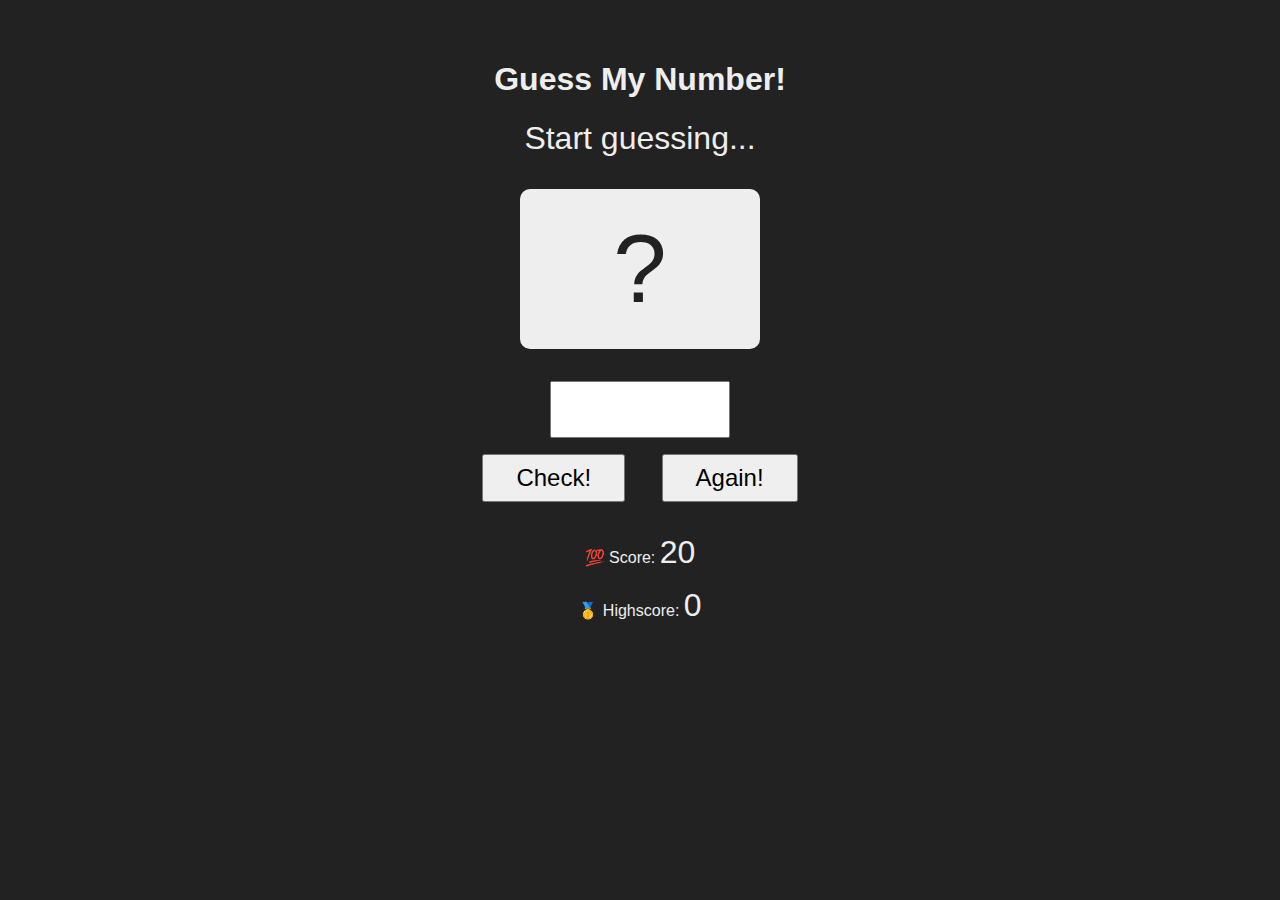
<file: index.html>
<!-- project -->

<!-- <!DOCTYPE html>
<html lang="en">
  <head>
    <meta charset="UTF-8" />
    <meta name="viewport" content="width=device-width, initial-scale=1.0" />
    <meta http-equiv="X-UA-Compatible" content="ie=edge" />
    <link rel="stylesheet" href="style.css" />
    <title>Guess My Number!</title>
  </head>
  <body>
    <header>
      <h1>Guess My Number!</h1>
      <p class="between">(Between 1 and 20)</p>
      <button class="btn again">Again!</button>
      <div class="number">?</div>
    </header>

    <main>
      <section class="left">
        <input type="number" class="guess" />
        <button class="btn check">Check!</button>
      </section>

      <section class="right">
        <p class="message">Start guessing...</p>
        <p class="label-score">💯 Score: <span class="score">20</span></p>
        <p class="label-highscore">
          🥇 Highscore: <span class="highscore">0</span>
        </p>
      </section>
    </main>

    <script src="script.js"></script>
  </body>
</html> -->

<!-- challange -->
<!DOCTYPE html>
<html lang="en">
  <head>
    <meta charset="UTF-8" />
    <meta name="viewport" content="width=device-width, initial-scale=1.0" />
    <title>Guess My Number!</title>
    <style>
      body {
        background-color: #222;
        color: #eee;
        font-family: sans-serif;
        text-align: center;
        padding: 2rem;
      }
      .number {
        font-size: 6rem;
        width: 15rem;
        height: 10rem;
        margin: 2rem auto;
        background-color: #eee;
        color: #222;
        display: flex;
        align-items: center;
        justify-content: center;
        border-radius: 10px;
      }
      .message,
      .score,
      .highscore {
        font-size: 2rem;
        margin: 1rem 0;
      }
      .guess {
        font-size: 2rem;
        width: 10rem;
        padding: 0.5rem;
      }
      button {
        font-size: 1.5rem;
        padding: 0.5rem 2rem;
        margin: 1rem;
        cursor: pointer;
      }
    </style>
  </head>
  <body>
    <h1>Guess My Number!</h1>
    <p class="message">Start guessing...</p>
    <div class="number">?</div>
    <input type="number" class="guess" />
    <br />
    <button class="check">Check!</button>
    <button class="again">Again!</button>
    <p>💯 Score: <span class="score">20</span></p>
    <p>🥇 Highscore: <span class="highscore">0</span></p>

    <script>
      let secretNumber = Math.trunc(Math.random() * 20) + 1;
      let score = 20;
      let highscore = 0;

      const displayMessage = function (message) {
        document.querySelector('.message').textContent = message;
      };

      document.querySelector('.check').addEventListener('click', function () {
        const guess = Number(document.querySelector('.guess').value);

        if (!guess) {
          displayMessage('⛔️ No number!');
        } else if (guess === secretNumber) {
          displayMessage('🎉 Correct Number!');
          document.querySelector('.number').textContent = secretNumber;
          document.body.style.backgroundColor = '#60b347';
          document.querySelector('.number').style.width = '30rem';

          if (score > highscore) {
            highscore = score;
            document.querySelector('.highscore').textContent = highscore;
          }
        } else {
          if (score > 1) {
            displayMessage(
              guess > secretNumber ? '📈 Too high!' : '📉 Too low!'
            );
            score--;
            document.querySelector('.score').textContent = score;
          } else {
            displayMessage('💥 You lost the game!');
            document.querySelector('.score').textContent = 0;
          }
        }
      });

      // RESET FUNCTIONALITY
      document.querySelector('.again').addEventListener('click', function () {
        score = 20;
        secretNumber = Math.trunc(Math.random() * 20) + 1;

        displayMessage('Start guessing...');
        document.querySelector('.score').textContent = score;
        document.querySelector('.number').textContent = '?';
        document.querySelector('.guess').value = '';

        document.body.style.backgroundColor = '#222';
        document.querySelector('.number').style.width = '15rem';
      });
    </script>
  </body>
</html>
</file>
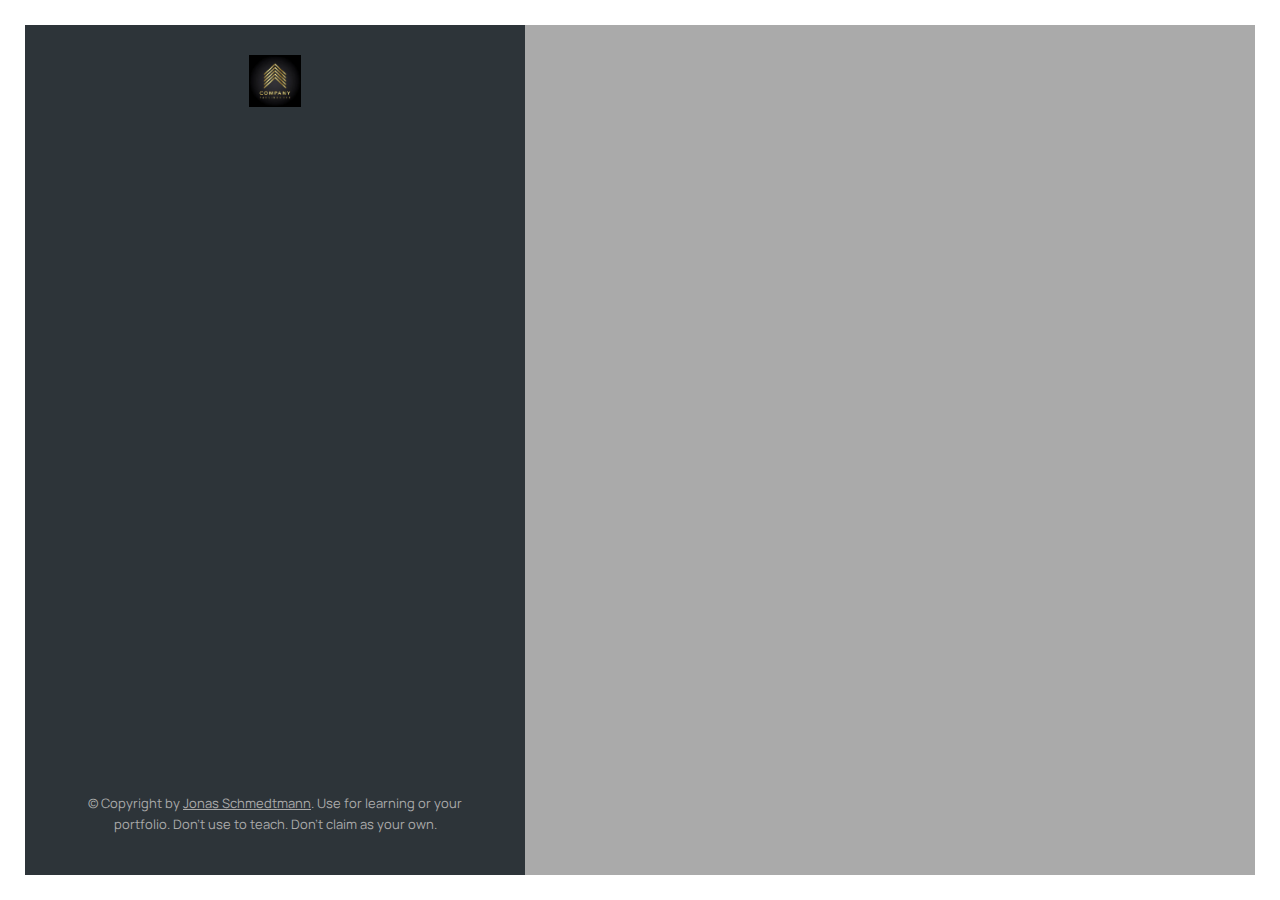
<file: DAY 30/Mapty Project/index.html>
<!DOCTYPE html>
<html lang="en">
  <head>
    <meta charset="UTF-8" />
    <meta name="viewport" content="width=device-width, initial-scale=1.0" />
    <meta http-equiv="X-UA-Compatible" content="ie=edge" />
    <link rel="shortcut icon" type="image/png" href="icon.png" />

    <link
      href="https://fonts.googleapis.com/css2?family=Manrope:wght@400;600;700;800&display=swap"
      rel="stylesheet"
    />

    <link rel="stylesheet" href="style.css" />

    <script defer src="script.js"></script>
    <title>mapty // Map your workouts</title>
  </head>
  <body>
    <div class="sidebar">
      <img src="logo.png" alt="Logo" class="logo" />

      <ul class="workouts">
        <form class="form hidden">
          <div class="form__row">
            <label class="form__label">Type</label>
            <select class="form__input form__input--type">
              <option value="running">Running</option>
              <option value="cycling">Cycling</option>
            </select>
          </div>
          <div class="form__row">
            <label class="form__label">Distance</label>
            <input class="form__input form__input--distance" placeholder="km" />
          </div>
          <div class="form__row">
            <label class="form__label">Duration</label>
            <input
              class="form__input form__input--duration"
              placeholder="min"
            />
          </div>
          <div class="form__row">
            <label class="form__label">Cadence</label>
            <input
              class="form__input form__input--cadence"
              placeholder="step/min"
            />
          </div>
          <div class="form__row form__row--hidden">
            <label class="form__label">Elev Gain</label>
            <input
              class="form__input form__input--elevation"
              placeholder="meters"
            />
          </div>
          <button class="form__btn">OK</button>
        </form>
      </ul>

      <p class="copyright">
        &copy; Copyright by
        <a
          class="twitter-link"
          target="_blank"
          href="https://twitter.com/jonasschmedtman"
          >Jonas Schmedtmann</a
        >. Use for learning or your portfolio. Don't use to teach. Don't claim
        as your own.
      </p>
    </div>

    <div id="map"></div>
  </body>
</html>
</file>
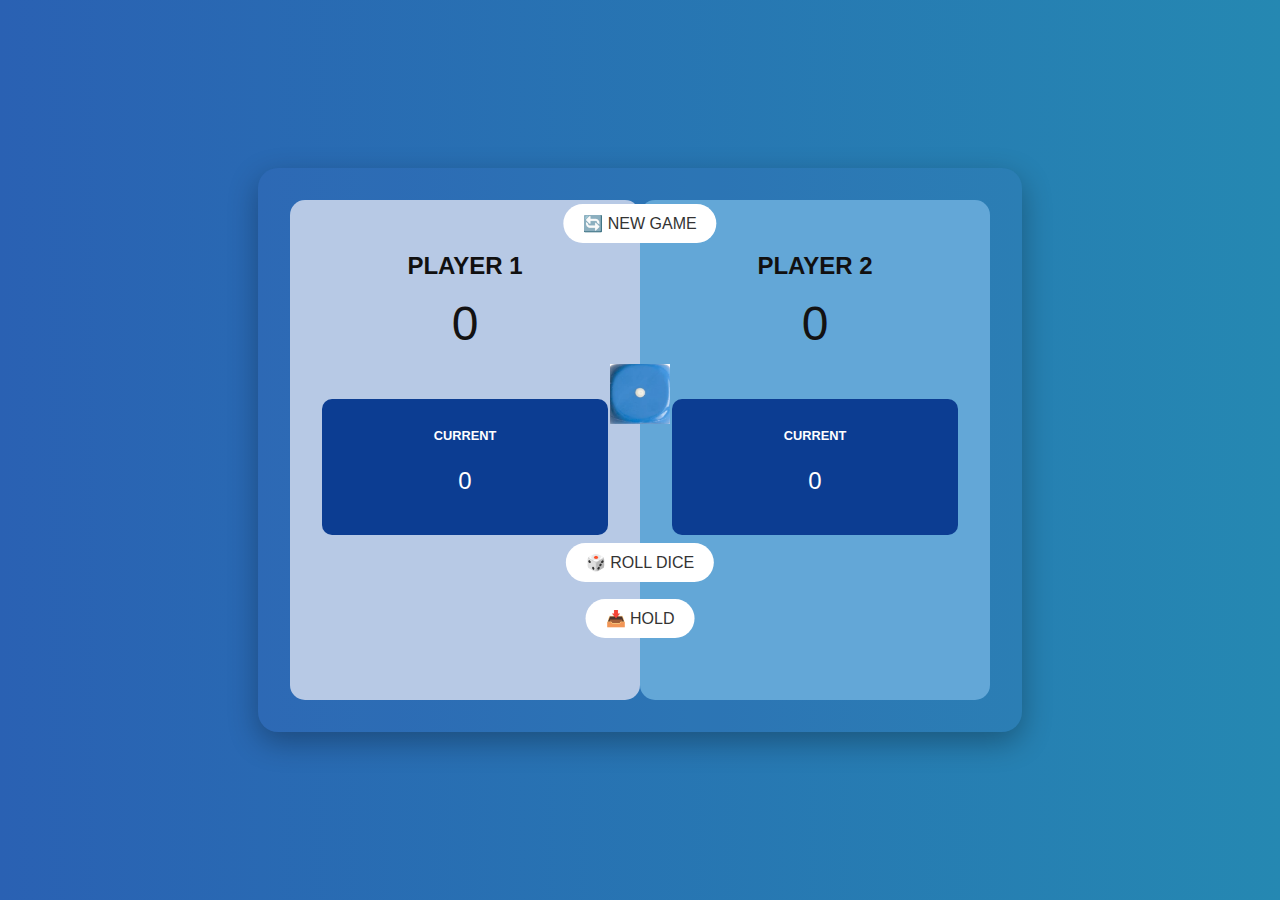
<file: pid-game/game/index.html>
<!DOCTYPE html>
<html lang="en">
  <head>
    <meta charset="UTF-8" />
    <meta name="viewport" content="width=device-width, initial-scale=1.0" />
    <title>Pig Dice Game - Pink Theme</title>
    <link rel="stylesheet" href="style.css" />
    <style>
      body {
        margin: 0;
        font-family: 'Segoe UI', sans-serif;
        background: linear-gradient(to right, #2a61b3, #2588b2);
        display: flex;
        justify-content: center;
        align-items: center;
        height: 100vh;
      }

      .game {
        background-color: rgba(90, 110, 207, 0.1);
        border-radius: 20px;
        display: flex;
        position: relative;
        width: 700px;
        height: 500px;
        justify-content: space-between;
        padding: 2rem;
        box-shadow: 0 10px 30px rgba(0, 0, 0, 0.3);
      }

      .player {
        width: 50%;
        text-align: center;
        color: #111010;

        background-color: #63a7d7; /* 🔄 Add or change this line */
        border-radius: 15px; /* Optional: soft corners */
      }

      .player--active {
        background-color: rgb(183, 201, 229);
        /* No transparency */
      }

      .name {
        font-size: 1.5rem;
        margin-bottom: 10px;
      }

      .score {
        font-size: 3rem;
        color: #131212;
      }

      .current {
        margin-top: 2rem;
        background-color: #0c3d92;
        color: #fff;
        padding: 1rem;
        border-radius: 10px;
      }

      .current-label {
        font-size: 0.8rem;
        margin-bottom: 5px;
      }

      .current-score {
        font-size: 1.5rem;
      }

      .dice {
        position: absolute;
        top: 40%;
        left: 50%;
        transform: translate(-50%, -50%);
        width: 60px;
        height: 60px;
      }

      .btn {
        position: absolute;
        left: 50%;
        transform: translateX(-50%);
        background-color: #fff;
        border: none;
        padding: 10px 20px;
        font-size: 1rem;
        border-radius: 20px;
        cursor: pointer;
        margin-top: 0.5rem;
        transition: background 0.3s;
      }

      .btn:hover {
        background-color: #eee;
      }

      .btn--new {
        top: 5%;
      }

      .btn--roll {
        top: 65%;
      }

      .btn--hold {
        top: 75%;
      }
    </style>
  </head>
  <body>
    <main class="game">
      <section class="player player--0 player--active">
        <h2 class="name" id="name--0">PLAYER 1</h2>
        <p class="score" id="score--0">0</p>
        <div class="current">
          <p class="current-label">CURRENT</p>
          <p class="current-score" id="current--0">0</p>
        </div>
      </section>

      <section class="player player--1">
        <h2 class="name" id="name--1">PLAYER 2</h2>
        <p class="score" id="score--1">0</p>
        <div class="current">
          <p class="current-label">CURRENT</p>
          <p class="current-score" id="current--1">0</p>
        </div>
      </section>

      <img src="dice-1.png" alt="Dice" class="dice" id="dice" />

      <button class="btn btn--new">🔄 NEW GAME</button>
      <button class="btn btn--roll">🎲 ROLL DICE</button>
      <button class="btn btn--hold">📥 HOLD</button>
    </main>

    <script src="script.js"></script>
  </body>
</html>
</file>
<file: style.css>
* {
  margin: 0;
  padding: 0;
  box-sizing: border-box;
}

body {
  font-family: sans-serif;
  background-color: #333; /* 🔘 grey background */
  height: 100vh;
  display: flex;
  flex-direction: column;
  align-items: center;
  color: #eee;
  padding: 2rem;
  transition: background-color 0.5s;
}

h1 {
  font-size: 3rem;
  margin-bottom: 1rem;
}

.between {
  font-size: 1.2rem;
  margin-bottom: 1rem;
}

.number {
  font-size: 6rem;
  background: white;
  color: #333;
  width: 120px;
  height: 120px;
  border-radius: 50%;
  display: flex;
  align-items: center;
  justify-content: center;
  margin: 1rem auto;
  transition: all 0.3s ease;
}

.btn {
  background: #60b347;
  color: white;
  padding: 10px 20px;
  font-size: 1rem;
  border: none;
  margin: 0.5rem;
  cursor: pointer;
}

main {
  display: flex;
  justify-content: space-between;
  gap: 2rem;
  max-width: 600px;
  width: 100%;
}

.left,
.right {
  flex: 1;
}

.guess {
  font-size: 2rem;
  width: 100px;
  text-align: center;
  margin-bottom: 1rem;
}

.message,
.label-score,
.label-highscore {
  font-size: 1.3rem;
  margin: 1rem 0;
}

.score,
.highscore {
  font-weight: bold;
}
</file>
<file: DAY 30/Mapty Project/style.css>
:root {
  --color-brand--1: #ffb545;
  --color-brand--2: #00c46a;

  --color-dark--1: #2d3439;
  --color-dark--2: #42484d;
  --color-light--1: #aaa;
  --color-light--2: #ececec;
  --color-light--3: rgb(214, 222, 224);
}

* {
  margin: 0;
  padding: 0;
  box-sizing: inherit;
}

html {
  font-size: 62.5%;
  box-sizing: border-box;
}

body {
  font-family: "Manrope", sans-serif;
  color: var(--color-light--2);
  font-weight: 400;
  line-height: 1.6;
  height: 100vh;
  overscroll-behavior-y: none;

  background-color: #fff;
  padding: 2.5rem;

  display: flex;
}

/* GENERAL */
a:link,
a:visited {
  color: var(--color-brand--1);
}

/* SIDEBAR */
.sidebar {
  flex-basis: 50rem;
  background-color: var(--color-dark--1);
  padding: 3rem 5rem 4rem 5rem;
  display: flex;
  flex-direction: column;
}

.logo {
  height: 5.2rem;
  align-self: center;
  margin-bottom: 4rem;
}

.workouts {
  list-style: none;
  height: 77vh;
  overflow-y: scroll;
  overflow-x: hidden;
}

.workouts::-webkit-scrollbar {
  width: 0;
}

.workout {
  background-color: var(--color-dark--2);
  border-radius: 5px;
  padding: 1.5rem 2.25rem;
  margin-bottom: 1.75rem;
  cursor: pointer;

  display: grid;
  grid-template-columns: 1fr 1fr 1fr 1fr;
  gap: 0.75rem 1.5rem;
}
.workout--running {
  border-left: 5px solid var(--color-brand--2);
}
.workout--cycling {
  border-left: 5px solid var(--color-brand--1);
}

.workout__title {
  font-size: 1.7rem;
  font-weight: 600;
  grid-column: 1 / -1;
}

.workout__details {
  display: flex;
  align-items: baseline;
}

.workout__icon {
  font-size: 1.8rem;
  margin-right: 0.2rem;
  height: 0.28rem;
}

.workout__value {
  font-size: 1.5rem;
  margin-right: 0.5rem;
}

.workout__unit {
  font-size: 1.1rem;
  color: var(--color-light--1);
  text-transform: uppercase;
  font-weight: 800;
}

.form {
  background-color: var(--color-dark--2);
  border-radius: 5px;
  padding: 1.5rem 2.75rem;
  margin-bottom: 1.75rem;

  display: grid;
  grid-template-columns: 1fr 1fr;
  gap: 0.5rem 2.5rem;

  height: 9.25rem;
  transition: all 0.5s, transform 1ms;
}

.form.hidden {
  transform: translateY(-30rem);
  height: 0;
  padding: 0 2.25rem;
  margin-bottom: 0;
  opacity: 0;
}

.form__row {
  display: flex;
  align-items: center;
}

.form__row--hidden {
  display: none;
}

.form__label {
  flex: 0 0 50%;
  font-size: 1.5rem;
  font-weight: 600;
}

.form__input {
  width: 100%;
  padding: 0.3rem 1.1rem;
  font-family: inherit;
  font-size: 1.4rem;
  border: none;
  border-radius: 3px;
  background-color: var(--color-light--3);
  transition: all 0.2s;
}

.form__input:focus {
  outline: none;
  background-color: #fff;
}

.form__btn {
  display: none;
}

.copyright {
  margin-top: auto;
  font-size: 1.3rem;
  text-align: center;
  color: var(--color-light--1);
}

.twitter-link:link,
.twitter-link:visited {
  color: var(--color-light--1);
  transition: all 0.2s;
}

.twitter-link:hover,
.twitter-link:active {
  color: var(--color-light--2);
}

/* MAP */
#map {
  flex: 1;
  height: 100%;
  background-color: var(--color-light--1);
}

/* Popup width is defined in JS using options */
.leaflet-popup .leaflet-popup-content-wrapper {
  background-color: var(--color-dark--1);
  color: var(--color-light--2);
  border-radius: 5px;
  padding-right: 0.6rem;
}

.leaflet-popup .leaflet-popup-content {
  font-size: 1.5rem;
}

.leaflet-popup .leaflet-popup-tip {
  background-color: var(--color-dark--1);
}

.running-popup .leaflet-popup-content-wrapper {
  border-left: 5px solid var(--color-brand--2);
}
.cycling-popup .leaflet-popup-content-wrapper {
  border-left: 5px solid var(--color-brand--1);
}
</file>
<file: pid-game/game/style.css>
body {
  font-family: 'Segoe UI', sans-serif;
  background: linear-gradient(to right, #3714c3, #240b36);
  color: #fff;
  display: flex;
  justify-content: center;
  align-items: center;
  height: 100vh;
}

main {
  position: relative;
  width: 600px;
  display: flex;
  justify-content: space-between;
  background-color: rgba(255, 255, 255, 0.05);
  border-radius: 20px;
  overflow: hidden;
}

.player {
  width: 50%;
  padding: 2rem;
  text-align: center;
  transition: background 0.3s;
}

.player--active {
  background-color: rgba(255, 255, 255, 0.1);
}

.score {
  font-size: 3rem;
  margin-top: 1rem;
}

.current {
  background-color: #fff;
  color: #000;
  padding: 1rem;
  border-radius: 12px;
  margin-top: 2rem;
}

.current-label {
  font-weight: bold;
}

.dice {
  position: absolute;
  left: 50%;
  top: 30%;
  transform: translateX(-50%);
  width: 80px;
}

.btn {
  position: absolute;
  left: 50%;
  transform: translateX(-50%);
  padding: 10px 20px;
  font-size: 1rem;
  margin-top: 10px;
  cursor: pointer;
  border: none;
  border-radius: 10px;
  background-color: #fff;
  color: #333;
  transition: background 0.2s;
}

.btn:hover {
  background-color: #eee;
}

.btn--new {
  top: 5%;
}
.btn--roll {
  top: 55%; /* Was 55% */
}

.btn--hold {
  top: 65%;
}
</file>
